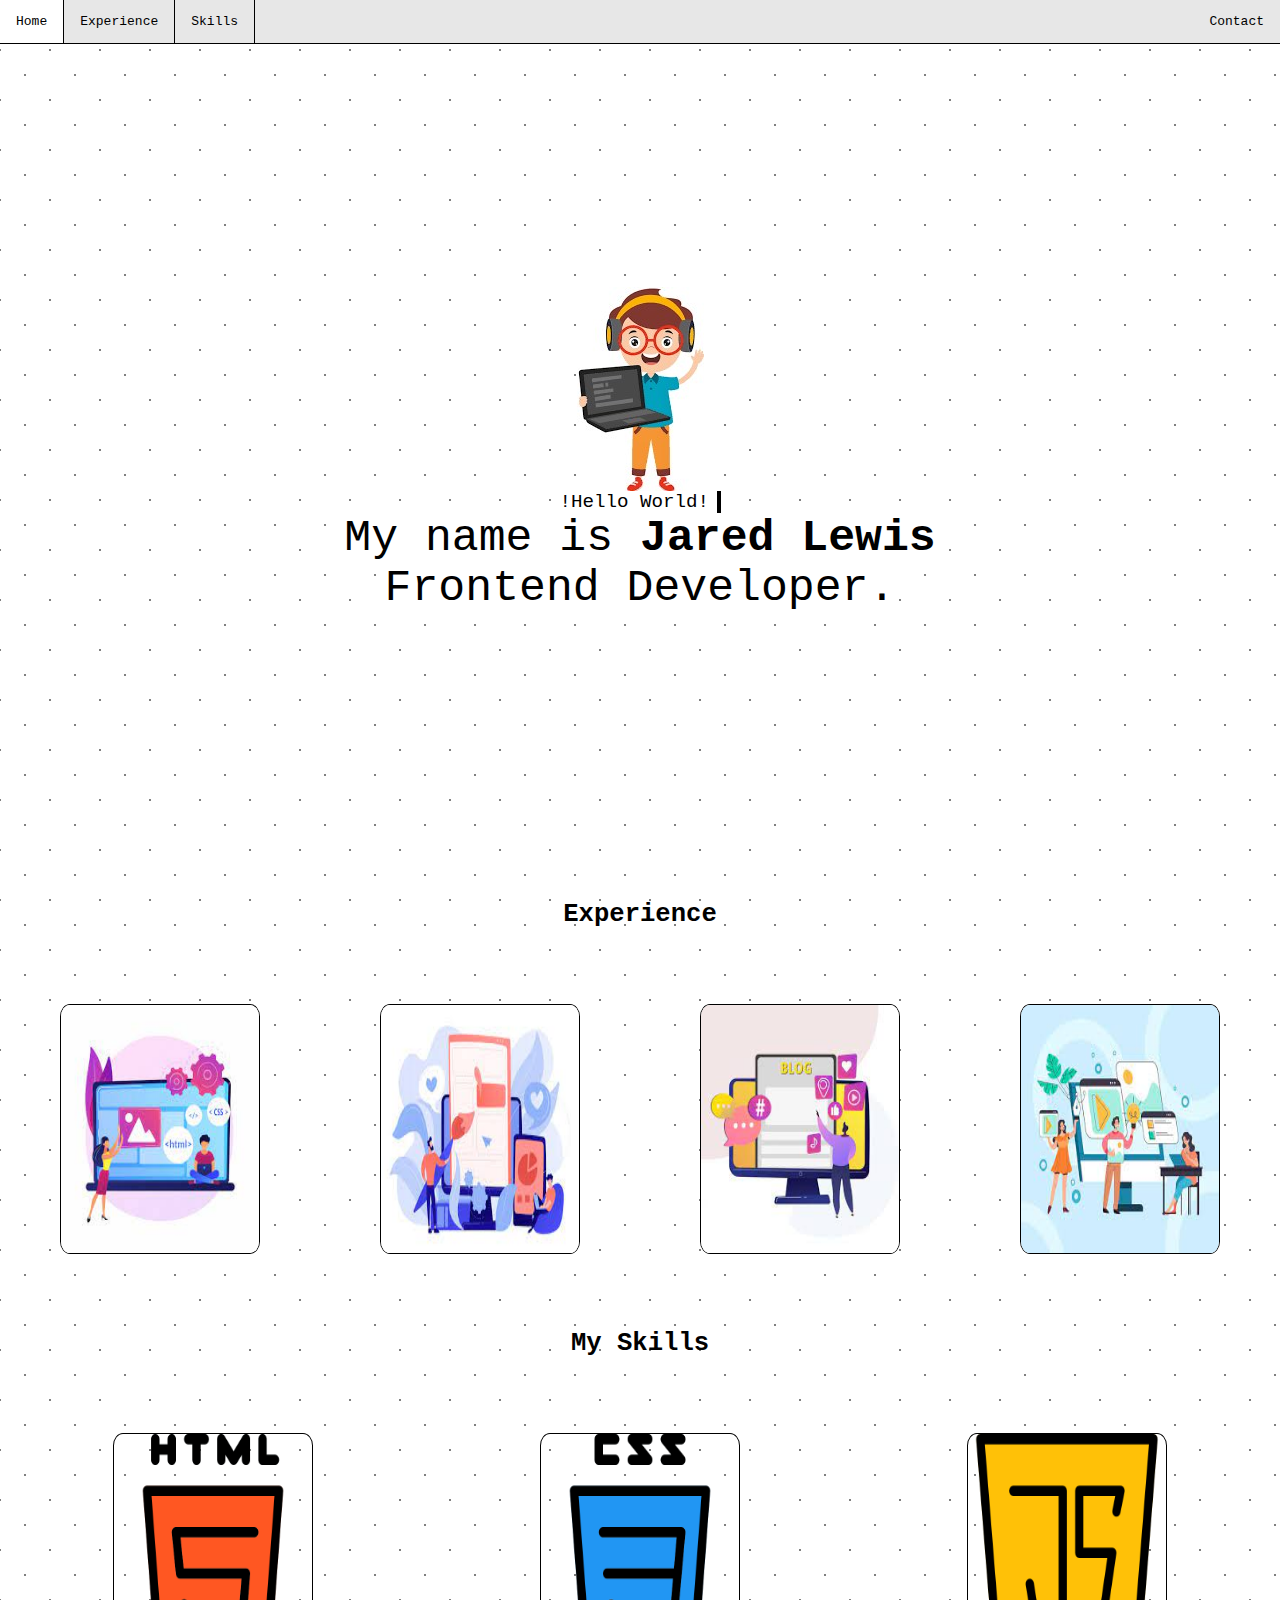
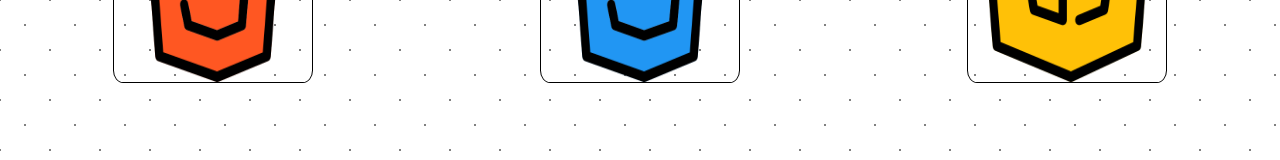
<file: index.html>
<!DOCTYPE html>
<html lang="es">
<head>
    <meta charset="UTF-8">
    <meta http-equiv="X-UA-Compatible" content="IE=edge">
    <meta name="viewport" content="width=device-width, initial-scale=1.0">
    <title>Document</title>
    <link rel="stylesheet" href="./styles.css">
</head>
<body>

    <script src="./function.js"></script>

    <header>
        <ul>
            <li><a href="#home">Home</a></li>
            <li><a href="#experience">Experience</a></li>
            <li><a href="#skills">Skills</a></li>
            <li style="float:right"><a href="./forms.html">Contact</a></li>
        </ul>
    </header>

    <main>
        <section id="home">
            <div id="div_home">
                <img id="profile_image" src="images/descarga_profile.jpg" alt="Profile picture">
                <span id="animation_text">!Hello World!</span>
                <p id="name_text">My name is <strong>Jared Lewis</strong></p>
                <p id="name_text">Frontend Developer.</p>
            </div>
        </section>

        <h2 class="title_name_text">Experience</h2>
        <section id="experience" class="experience_skills">
            <div class="div_experience">
                <img class="proyect_and_skill_image" src="./images/images.jpg" alt="proyect_image">
            </div>
            <div class="div_experience">
                <img class="proyect_and_skill_image" src="./images/images (1).jpg" alt="proyect_image_1">
            </div>
            <div class="div_experience">
                <img class="proyect_and_skill_image" src="./images/images (2).jpg" alt="proyect_image_2">
            </div>
            <div class="div_experience">
                <img class="proyect_and_skill_image" src="./images/images (3).jpg" alt="proyect_image_3">
            </div>
        </section>

        <h2 class="title_name_text">My Skills</h2>
        <section id="skills" class="experience_skills">
            <div class="div_skills">
                <img class="proyect_and_skill_image" src="./images/html-5.png" alt="programming_language_html">
            </div>
            <div class="div_skills">
                <img class="proyect_and_skill_image" src="./images/css.png" alt="programming_language_css">
            </div>
            <div class="div_skills">
                <img class="proyect_and_skill_image" src="./images/java-script.png" alt="programming_language_javascript">
            </div>
        </section>
    </main>
</body>
</html>
</file>
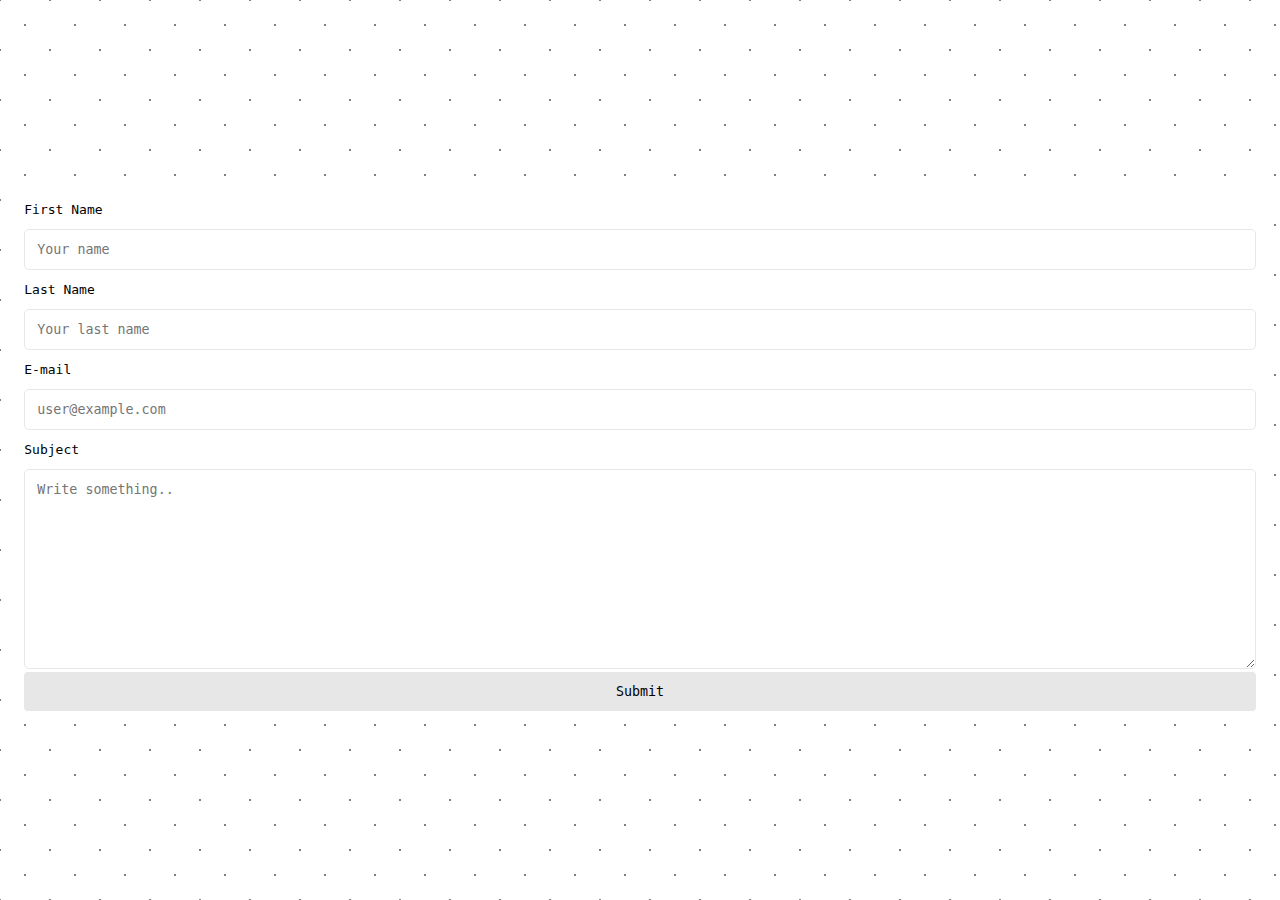
<file: forms.html>
<!DOCTYPE html>
<html lang="es">
<head>
    <meta charset="UTF-8">
    <meta http-equiv="X-UA-Compatible" content="IE=edge">
    <meta name="viewport" content="width=device-width, initial-scale=1.0">
    <title>Document</title>
    <link rel="stylesheet" href="./styles.css">
</head>
<body>

    <script src="./function.js"></script>

    <main>
        <div id="div_forms">
            <form action="">
                <label for="fname">First Name</label>
                <input type="text" id="fname" name="fname" placeholder="Your name" required>
                
                <label for="lname">Last Name</label>
                <input type="text" id="lname" name="lname" placeholder="Your last name" required>
                
                <label for="mail">E-mail</label>
                <input type="email" id="mail" name="mail" placeholder="user@example.com">

                <label for="subject">Subject</label>
                <textarea id="subject" name="subject" placeholder="Write something.." style="height:200px" required></textarea>
                
                <input type="submit" value="Submit">
            </form> 
        </div> 
    </main>
    

</body>
</html>
</file>
<file: styles.css>
* {
    box-sizing: border-box;
    padding: 0;
    margin: 0;
    font-family: monospace;
}
body {
    background-image:
    radial-gradient(gray 1px, transparent 1px),
    radial-gradient(gray 1px, transparent 1px);
    background-position: 0 0, 25px 25px;
    background-size: 50px 50px;
}
ul {
    list-style-type: none;
    overflow: hidden; /*Nota: overflow:hidden se agrega al elemento ul para evitar que los elementos li salgan de la lista.*/
    position: fixed;
    top: 0;
    width: 100%;
    border-bottom: 1px solid black;
    background-color: #e7e7e7;
}
li {
    /*display: inline;*/
    float: left;
    border-right: 1px solid black;
}
li:last-child {
    border-right: none;
}
li a {
    display: block; /*Nos permite especificar relleno (y alto, ancho, márgenes, etc. si lo desea)*/
    color: black;
    text-align: center;
    padding: 14px 16px;
    text-decoration: none;
}
li a:hover {
    background-color: white;
}

main {
    width: 100%;
    height: 100vh;
}
section#home {
    width: 100%;
    height: 100%;
    display: grid;
    place-items: center;
}
div#div_home {
    display: grid;
    place-items: center;
}
/**
img#profile_image {
    Pensar que incluir
}
*/

span#animation_text {
    background: white;
    font-size: 1.5vw;
    display: block;
    white-space: nowrap;
    border-right: 4px solid;
    width: 14ch;

    animation: typing 2s steps(12),
    blink .5s infinite step-end alternate;
    overflow: hidden;
}
@keyframes typing {
    from { width: 0 }
}
@keyframes blink {
    50% { border-color: transparent }
}
p#name_text {
    background: white;
    font-size: 3.5vw;
}
section.experience_skills {
    width: 100%;
    height: 400px;
    display: flex;
    align-items: center;
    justify-content: center;
}
img.proyect_and_skill_image {
    border: 1px solid black;
    border-radius: 5%;
    width: 200px;
    height: 250px;
}
div.div_experience {
    width: 25%;
    display: grid;
    place-items: center;
}
div.div_skills {
    width: 33.33%;
    display: grid;
    place-items: center;
}
h2.title_name_text {
    text-align: center;
    font-size: 2vw;
}
div#div_forms {
    width: 100%;
    height: 100%;
    display: flex;
    align-items: center;
    justify-content: center;
    flex-direction: column;
}
form{
    /**Pensar que incluir*/
    background: white;
}
input[type=text], textarea, [type=email] {
    width: 100%;
    padding: 12px;
    border: 1px solid #e7e7e7;
    border-radius: 5px;
    resize: vertical;
}
input[type=text]:focus {
    background-color: #e7e7e7;
}
label {
    padding: 12px 12px 12px 0;
    display: inline-block;
}
input[type=submit] {
    width: 100%;
    background-color: #e7e7e7;
    color: black;
    padding: 12px 20px;
    border: none;
    border-radius: 4px;
    cursor: pointer;
    float: right;
}
input[type=submit]:hover {
    background-color: #45a049;
}
</file>
